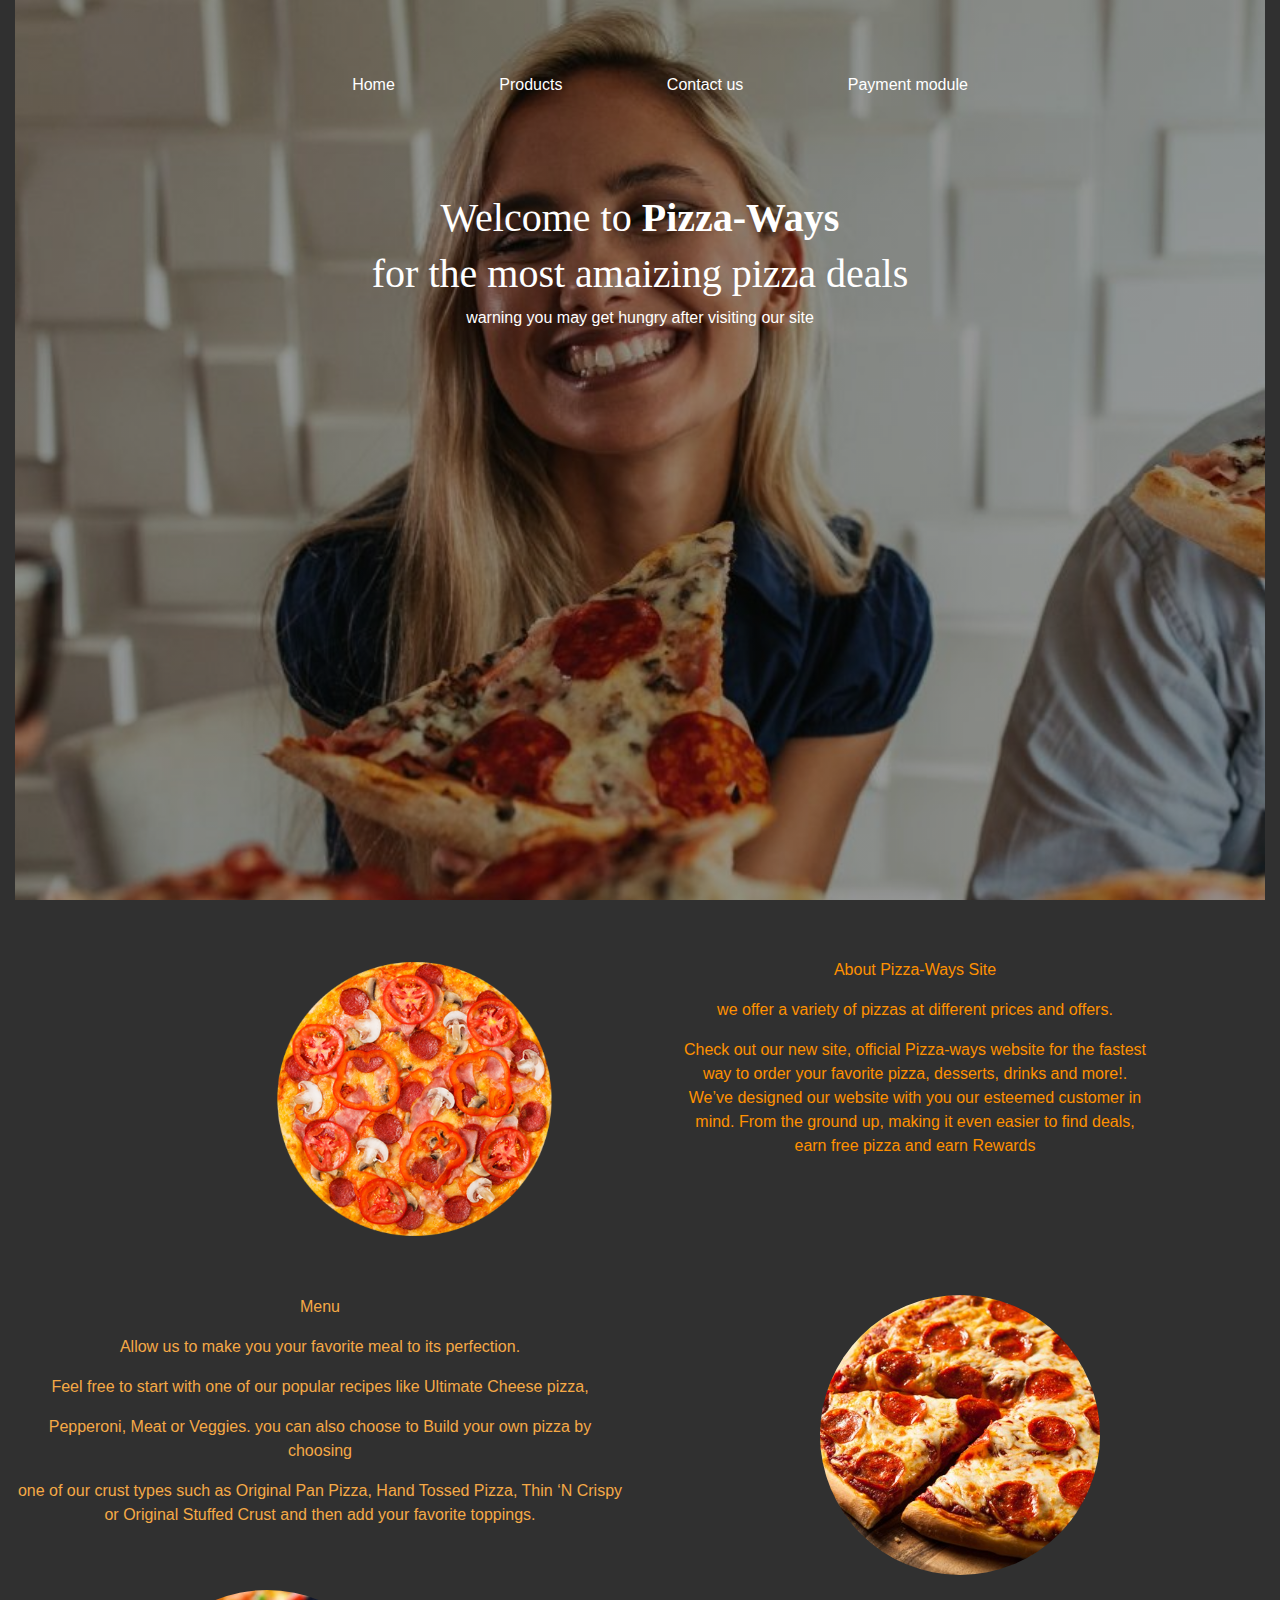
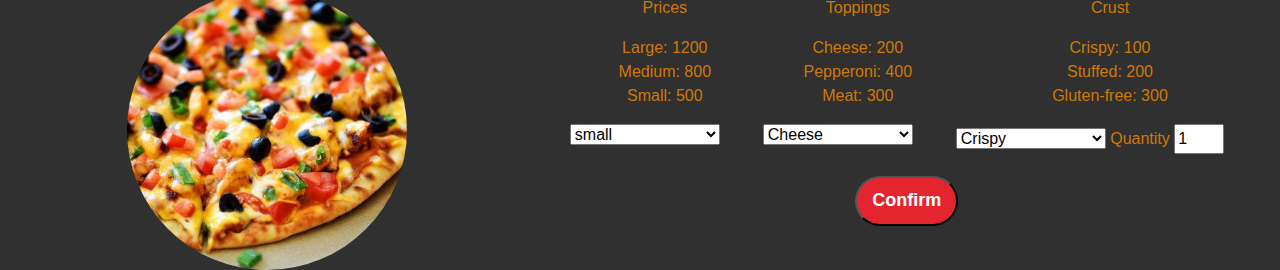
<file: index.html>
<html>
    <head>
      <title>Pizza inn</title>
      <link rel="stylesheet" href="css/styles.css">
      <script src="https://ajax.googleapis.com/ajax/libs/jquery/3.4.1/jquery.min.js"></script>
    </head>
    <body>
      <div class="container-fluid">
        <div class="" id="rowone">
          <div class="nav-bar">
            <ul>
              <li><a href="#">Home</a></li>
							<li><a href="#">Products</a>
							</li>					
              <li><a href="#">Contact us</a></li>
              <li><a href="#">Payment module</a></li>
            </ul>
					</div>
					<div class="welcome">
						<h2>Welcome to <b>Pizza-Ways</b></h2>
						<h2>for the most amaizing pizza deals</h2>
						<p>warning you may get hungry after visiting our site</p>
          </div>
        </div>
        <div class="row" id="secondrow">
          <div class="col-6" id="smallimg">
            <img src="images/tanos-pizza-pepperoni-tomato-mushroom-400x400.png" alt="nill" class="small">
          </div>
          <div class="col-6" id="small">
            <p>About Pizza-Ways Site</p>
            <p>we offer a variety of pizzas at different prices and offers.</p>
            <p>Check out our new site, official Pizza-ways website for the fastest way to order your favorite pizza, desserts, drinks and more!. We’ve designed our website with you our esteemed customer in mind. From the ground up, making it even easier to find deals, earn free pizza and earn Rewards</p>
          </div>
        </div>
        <div class="row" id="menu">
          <div class="col-6">
            <p>Menu</p>
            <p>Allow us to make you your favorite meal to its perfection.</p>
            <p>Feel free to start with one of our popular recipes like Ultimate Cheese pizza,</p>
						<p>Pepperoni, Meat or Veggies. you can also choose to Build your own pizza by choosing</p>
						<p>one of our crust types such as Original Pan Pizza, Hand Tossed Pizza, Thin ‘N Crispy or Original Stuffed Crust and then add your favorite toppings.</p>
          </div>
          <div class="col-6"> 
            <img src="images/pizza2.jpg" alt="nill" class="medium">
          </div>
        </div>
        <div class="row" id="thirdrow">
          <div class="col-5" id="ChickenTaco">   
            <img src="images/Chicken-Taco-Pizza-400x400.jpg" alt="nill" class="large">
          </div>
          <div class="col-7" id="list">
            <div class="prices">
              <ul>
                <p>Prices</p>
                <li>Large: 1200</li> <br>
                <li>Medium: 800</li><br>
                <li>Small: 500</li>
                </ul>
              <select id="psizes" required>
                <option value="500" text="Small" id="pSmall">small</option>
                <option value="800" text="Medium" id="pMedium">Medium</option>
                <option value="1200" text="Large" id="pLarge">large</option>
              </select>
            </div>
            <div class="toppings">
              <ul>
                <p>Toppings</p>
                <li>Cheese: 200</li> <br>
                <li>Pepperoni: 400</li><br>
                <li>Meat: 300</li><br>
              </ul>
              <select name="pizza-crusts" id="pTopping" required>
              	<option value="200" text="Cheese" id="pcheese">Cheese</option>
              	<option value="400" text="Pepperoni" id="ppepperoni">Pepperoni</option>
              	<option value="150" text="Veggies" id="pveggies">Veggies</option>
              	<option value="300" text="Meat" id="pmeat">Meat</option>
              </select>
              </div>
              <div class="crust">
                <ul>
                  <p>Crust</p>
                  <li>Crispy: 100</li> <br>
                  <li>Stuffed: 200</li><br>
                  <li>Gluten-free: 300</li>
                </ul> 
                <select name="pizza-crusts" id="pcrusts" required>
                  <option value="100" id="pcrispy" text="Crispy">Crispy</option>
                  <option value="200" id="pstuffed" text="Stuffed">Stuffed</option>
                  <option value="300" id="pGluttenFree" text="Gluten free">Gluten Free</option>
                </select>
                  Quantity 
                <input type="number" id="pizzano" required min="1" max="100" value="1" required>
                </div>
                	<button id="confirm">Confirm</button>
            </div>
          </div>
          <div class="row">
						<div id="myModal" class="modal">
									<div class="modal-content">
										<span class="close">&times;</span>
										<table class="table" id="myTable">
											<tr>
												<td>Size</td>
												<td>Toppings</td>
												<td>Crust</td>
												<td>Quantity</td>
												<td>Amount in Ksh</td>
											</tr>
										</table>
										<button id="addToCart">Add more</button>
										<button id="checkout">Checkout</button>
									</div>	
								</div>
          </div>
				</div>	 
      <script src="js/script.js"></script>     
    </body>
</html>
</file>
<file: css/styles.css>
@import url("bootstrap.css");
body{
    background-color: rgba(15, 15, 15, 0.863);
    width: 100%;
}
#rowone{
    background: linear-gradient(rgba(0,0,0,.4), rgba(0,0,0,.4)), url("../images/nj-pizza-1500x609.jpg") no-repeat center center/cover;
    color: white;
    height: 100%;  
    width: 100%;
}
#secondrow{
    color:  rgb(255, 145, 0);
    margin-top: 3%;
    text-align: center;
    margin-right: 100px;
    margin-left: 150px;
    padding-bottom: 20px;
    padding-top: 20px;
}
#thirdrow img{
    color: rgb(207, 120, 7);
    margin-top: 3%; 
}
.nav-bar{
    text-align: center;
    padding-top: 5%;
}
.welcome{
    margin-top: 7%;
    text-align: center;
}
h2{
    font-family: 'Libre Baskerville', serif;
    font-size: 40px;
}
li{
    display: inline-block;
}
li a{
    display: block;
    color: white;
    text-align: center;
    padding: 10px 50px;
    text-decoration: none;
} 
#rowone li a:hover {
    background-color: rgba(37, 37, 37, 0.979);
}
#menu{
    align-content: center;
    text-align: center;
    margin-top: 3%;
    color: rgb(245, 169, 70)
}
.col-4{
    width: 100%;
}
.large{
    border-radius: 200px; 
    width: 280px;
}
.medium{
    border-radius: 200px;
    width: 280px
}
.small{
    border-radius: 200px;
    width: 280px;
    margin-left: 0px;
}
button{
    color: #fff;
    font-weight: 600;
    font-size: 1.125rem;
    line-height: 1.44;
    font-family: Open Sans,sans-serif;
    background-color: #e4252f;
    padding: .625rem .9375rem;
    border-radius: 31.25rem;
    max-width: 10rem;
}
.button{
    margin-top: 10%;
    text-align: center;
    align-self: center;
    float: right;
}
.modal{
    display: none;
    position: fixed;
    z-index: 1;
    z-index: auto;
    padding-top: 100px;
    overflow: auto;
    background-color: rgb(0,0,0); 
    background-color: rgba(0,0,0,0.4)   
}
.modal-content {
    background-color: #ece6e6da;
    margin: auto;
    padding: 20px;
    border: 1px solid #888;
    width: 50%;
    height: relative;
}
.close{
    color: #f80101;
    font-size: 28px;
    font-weight: bold;
    text-align: right;
} 
.close:hover,
.close:focus {
    color: #000;
    text-decoration: none;
    cursor: pointer;
}
select{
    width: 150px;
    align-self: center;
}
input{
    width: 50px;
    align-self: center;
}
#checkout{
    align-self: center;
    margin-top: 2%;
}
#addToCart{
    align-self: center;
}
#list{
    display: inline;
}
.prices{
    color: rgb(207, 120, 7);
    float: left;
    margin: 3%;
}
.toppings{
    color: rgb(207, 120, 7);
    float: left;
    margin: 3%;
}
.crust{
    color: rgb(207, 120, 7);
    float: left;
    margin: 3%;
}
#list{
    text-align: center;
}
.btncheck{
    align-self: center;
    display: inline-block;
    padding-top: 10px;
}
.table{
    background: white;  
} 
#ChickenTaco{
    align-self: center;
    text-align: center;
}
</file>
